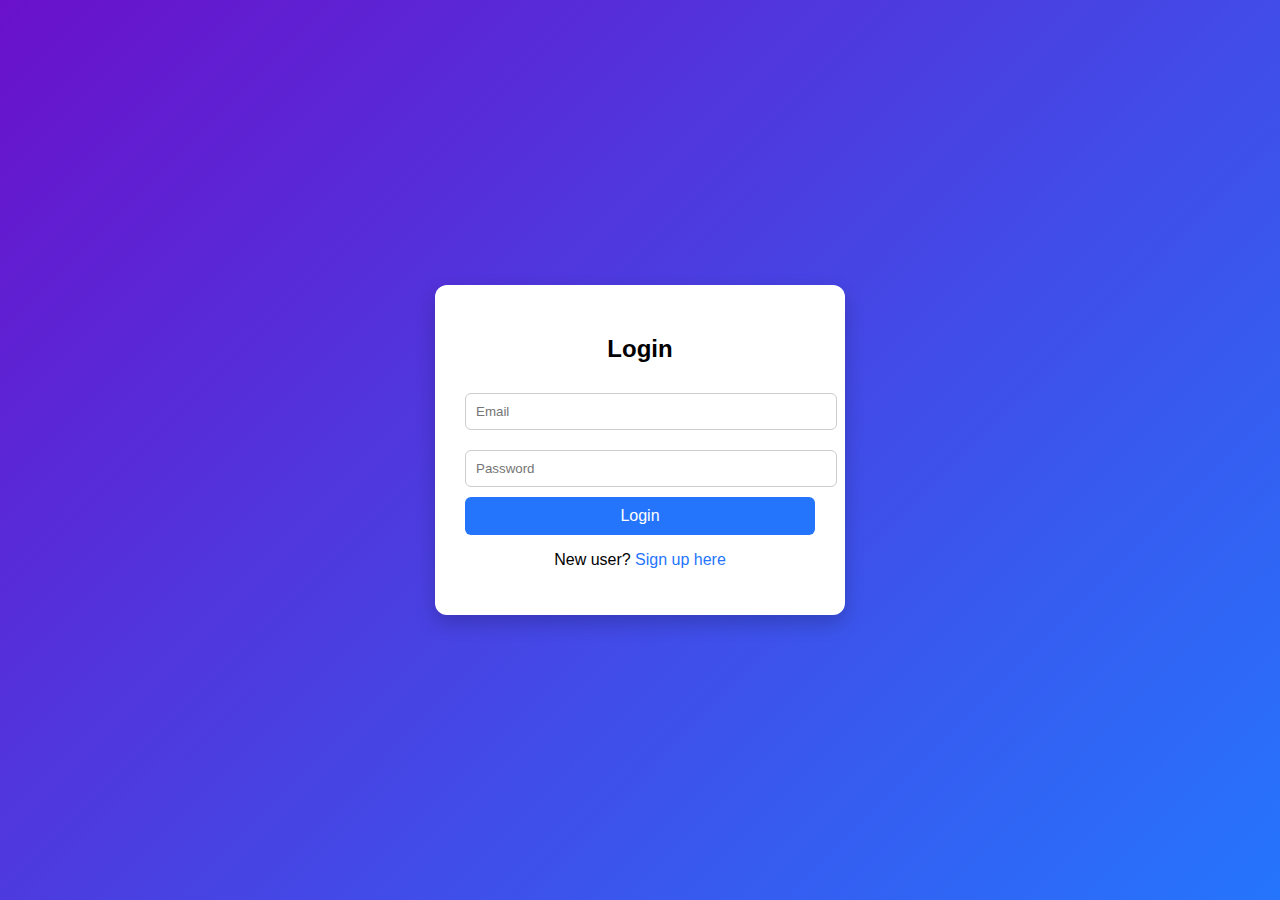
<file: frontend/index.html>
<!DOCTYPE html>
<html lang="en">
<head>
    <meta charset="UTF-8">
    <meta name="viewport" content="width=device-width, initial-scale=1.0">
    <title>Login - Job Role Prediction</title>
    <link rel="stylesheet" href="css/style.css">
</head>
<body>
    <div class="container">
        <h2>Login</h2>
        <form id="loginForm">
            <input type="email" id="email" placeholder="Email" required>
            <input type="password" id="password" placeholder="Password" required>
            <button type="submit">Login</button>
        </form>
        <p>New user? <a href="signup.html">Sign up here</a></p>
        <div id="loginMessage"></div>
    </div>

    <script src="js/main.js"></script>
</body>
</html>
</file>
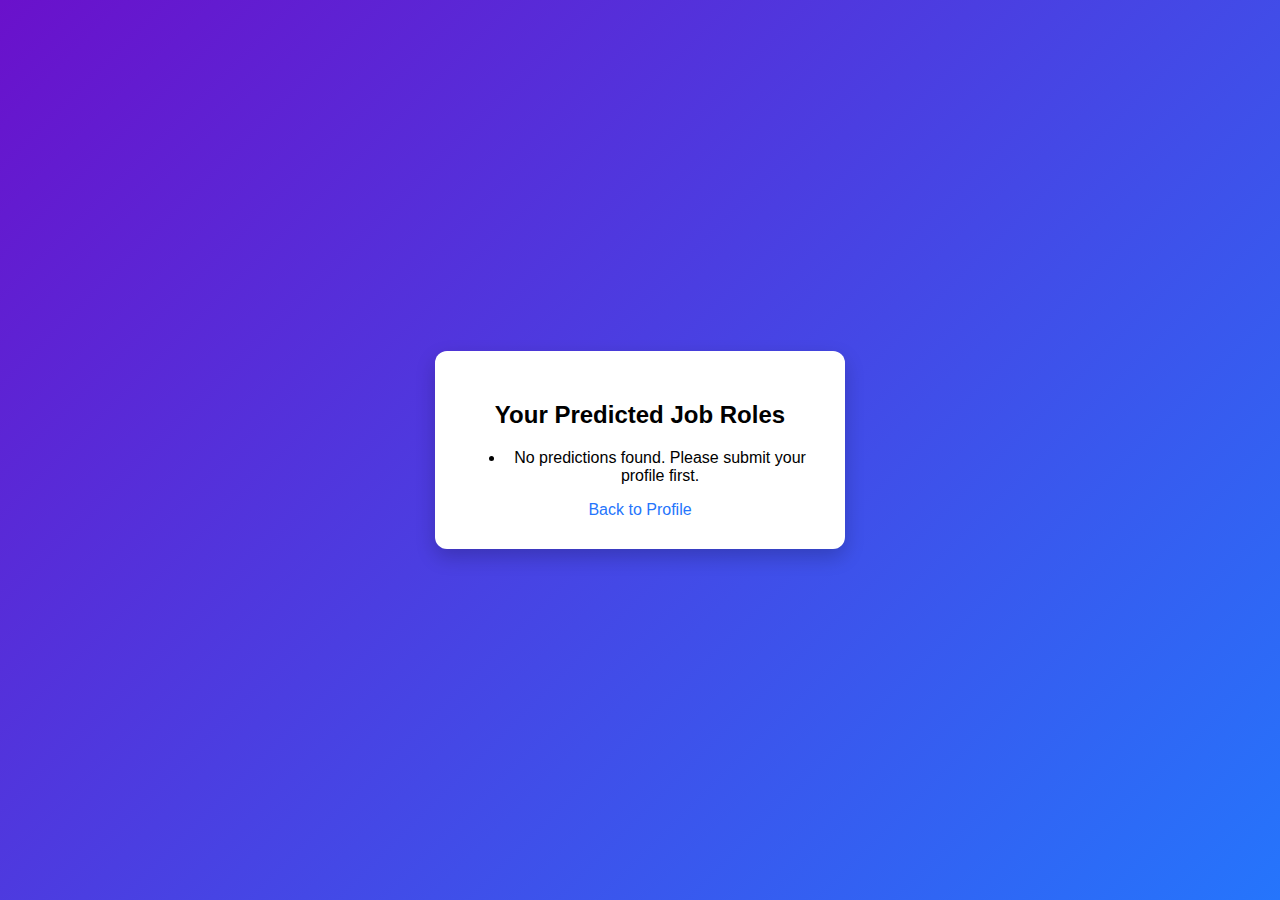
<file: frontend/prediction.html>
<!DOCTYPE html>
<html lang="en">
<head>
<meta charset="UTF-8">
<title>Predicted Jobs</title>
<link rel="stylesheet" href="css/style.css">
</head>
<body>
  <div class="container">
    <h2>Your Predicted Job Roles</h2>
    <ul id="predictionsList"></ul>
    <a href="profile.html">Back to Profile</a>
  </div>

  <script>
    const predictions = JSON.parse(localStorage.getItem('predictions') || '[]');
    const ul = document.getElementById('predictionsList');

    if(predictions.length === 0){
      ul.innerHTML = "<li>No predictions found. Please submit your profile first.</li>";
    } else {
      predictions.forEach(pred => {
        const li = document.createElement('li');
        li.textContent = `${pred.job} (Confidence: ${pred.confidence}%)`;
        ul.appendChild(li);
      });
    }
  </script>
</body>
</html>
</file>
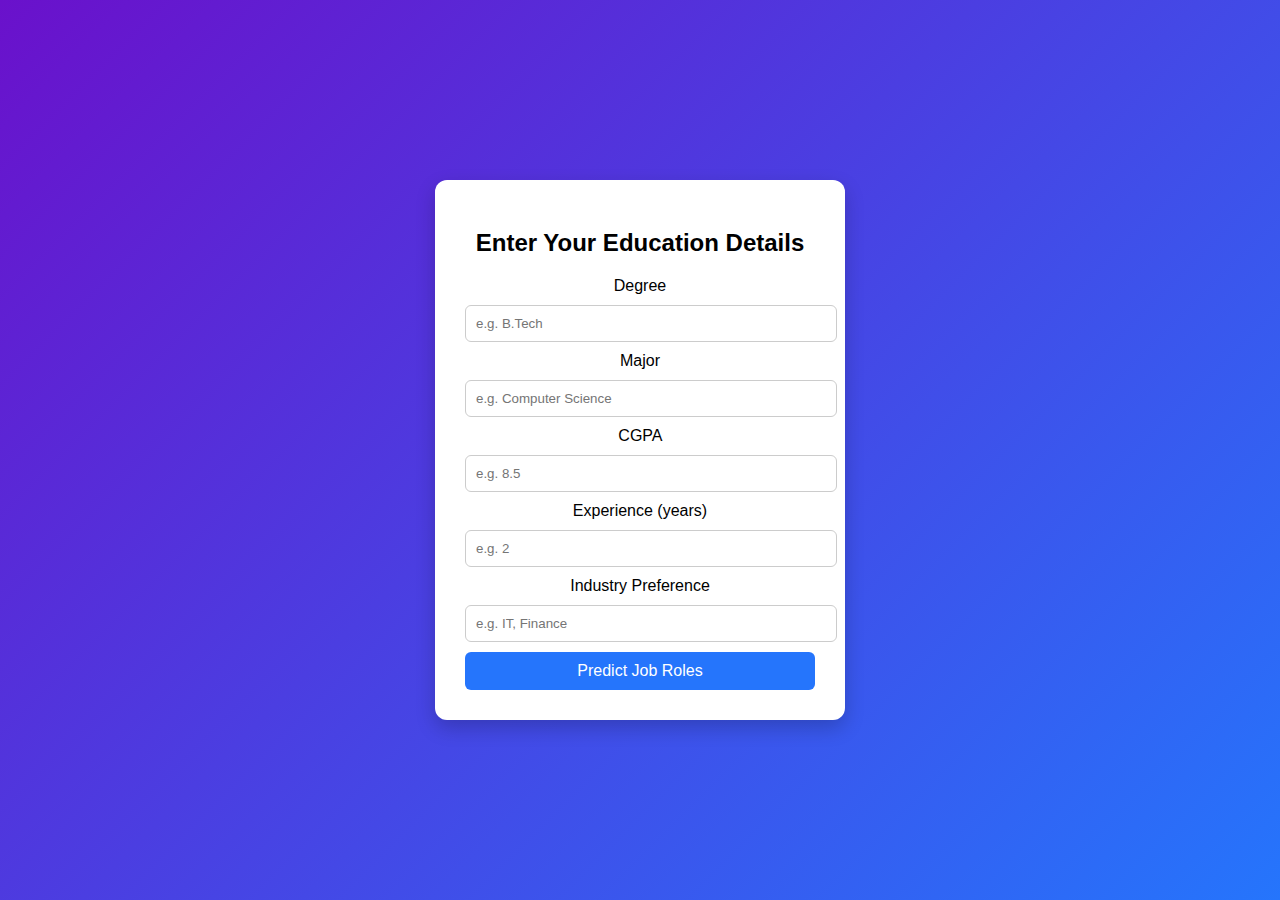
<file: frontend/profile.html>
<!-- <!DOCTYPE html>
<html lang="en">
<head>
    <meta charset="UTF-8">
    <meta name="viewport" content="width=device-width, initial-scale=1.0">
    <title>User Profile - Job Role Prediction</title>
    <link rel="stylesheet" href="css/style.css">
</head>
<body>
    <div class="container">
        <h2>Education Details</h2>
        <form id="educationForm">
            <input type="text" id="degree" placeholder="Degree (e.g. B.Tech)" required>
            <input type="text" id="specialization" placeholder="Specialization (e.g. CS)" required>
            <input type="number" step="0.01" id="cgpa" placeholder="CGPA" required>
            <input type="text" id="certifications" placeholder="Certifications (comma separated)">
            <button type="submit">Predict Jobs</button>
        </form>
        <div id="predictionResult"></div>
    </div>

    <script src="js/main.js"></script>
</body>
</html> -->





<!DOCTYPE html>
<html lang="en">
<head>
<meta charset="UTF-8">
<title>Profile - Job Prediction</title>
<link rel="stylesheet" href="css/style.css">
</head>
<body>
  <div class="container">
    <h2>Enter Your Education Details</h2>
    <form id="educationForm">
      <label>Degree</label>
      <input type="text" id="Degree" placeholder="e.g. B.Tech" required>
      
      <label>Major</label>
      <input type="text" id="Major" placeholder="e.g. Computer Science" required>
      
      <label>CGPA</label>
      <input type="number" step="0.01" id="CGPA" placeholder="e.g. 8.5" required>
      
      <label>Experience (years)</label>
      <input type="number" step="0.1" id="Experience" placeholder="e.g. 2" required>
      
      <label>Industry Preference</label>
      <input type="text" id="Industry_Preference" placeholder="e.g. IT, Finance" required>
      
      <button type="submit">Predict Job Roles</button>
    </form>
    <div id="predictionResult"></div>
  </div>
  
  <script src="js/main.js"></script>
</body>
</html>
</file>
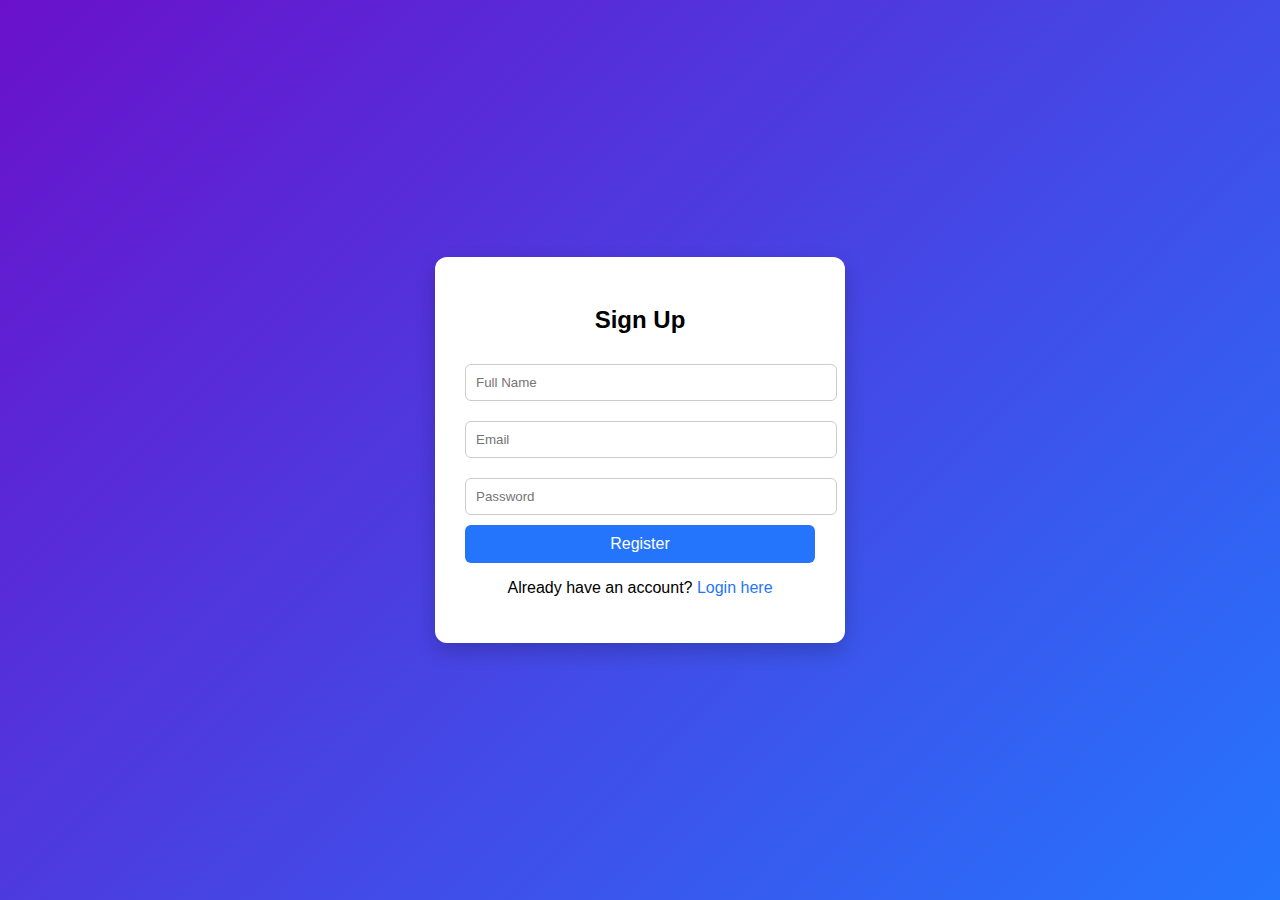
<file: frontend/signup.html>
<!DOCTYPE html>
<html lang="en">
<head>
    <meta charset="UTF-8">
    <meta name="viewport" content="width=device-width, initial-scale=1.0">
    <title>Signup - Job Role Prediction</title>
    <link rel="stylesheet" href="css/style.css">
</head>
<body>
    <div class="container">
        <h2>Sign Up</h2>
        <form id="signupForm">
            <input type="text" id="name" placeholder="Full Name" required>
            <input type="email" id="email" placeholder="Email" required>
            <input type="password" id="password" placeholder="Password" required>
            <button type="submit">Register</button>
        </form>
        <p>Already have an account? <a href="index.html">Login here</a></p>
        <div id="signupMessage"></div>
    </div>

    <script src="js/main.js"></script>
</body>
</html>
</file>
<file: frontend/css/style.css>
body {
    font-family: Arial, sans-serif;
    background: linear-gradient(135deg, #6a11cb, #2575fc);
    display: flex;
    justify-content: center;
    align-items: center;
    height: 100vh;
    margin: 0;
}

.container {
    background-color: white;
    padding: 30px;
    border-radius: 12px;
    box-shadow: 0px 8px 20px rgba(0,0,0,0.2);
    width: 350px;
    text-align: center;
}

h2 {
    margin-bottom: 20px;
}

input {
    width: 100%;
    padding: 10px;
    margin: 10px 0;
    border-radius: 6px;
    border: 1px solid #ccc;
}

button {
    width: 100%;
    padding: 10px;
    background: #2575fc;
    color: white;
    border: none;
    border-radius: 6px;
    cursor: pointer;
    font-size: 16px;
}

button:hover {
    background: #6a11cb;
}

a {
    color: #2575fc;
    text-decoration: none;
}
</file>
